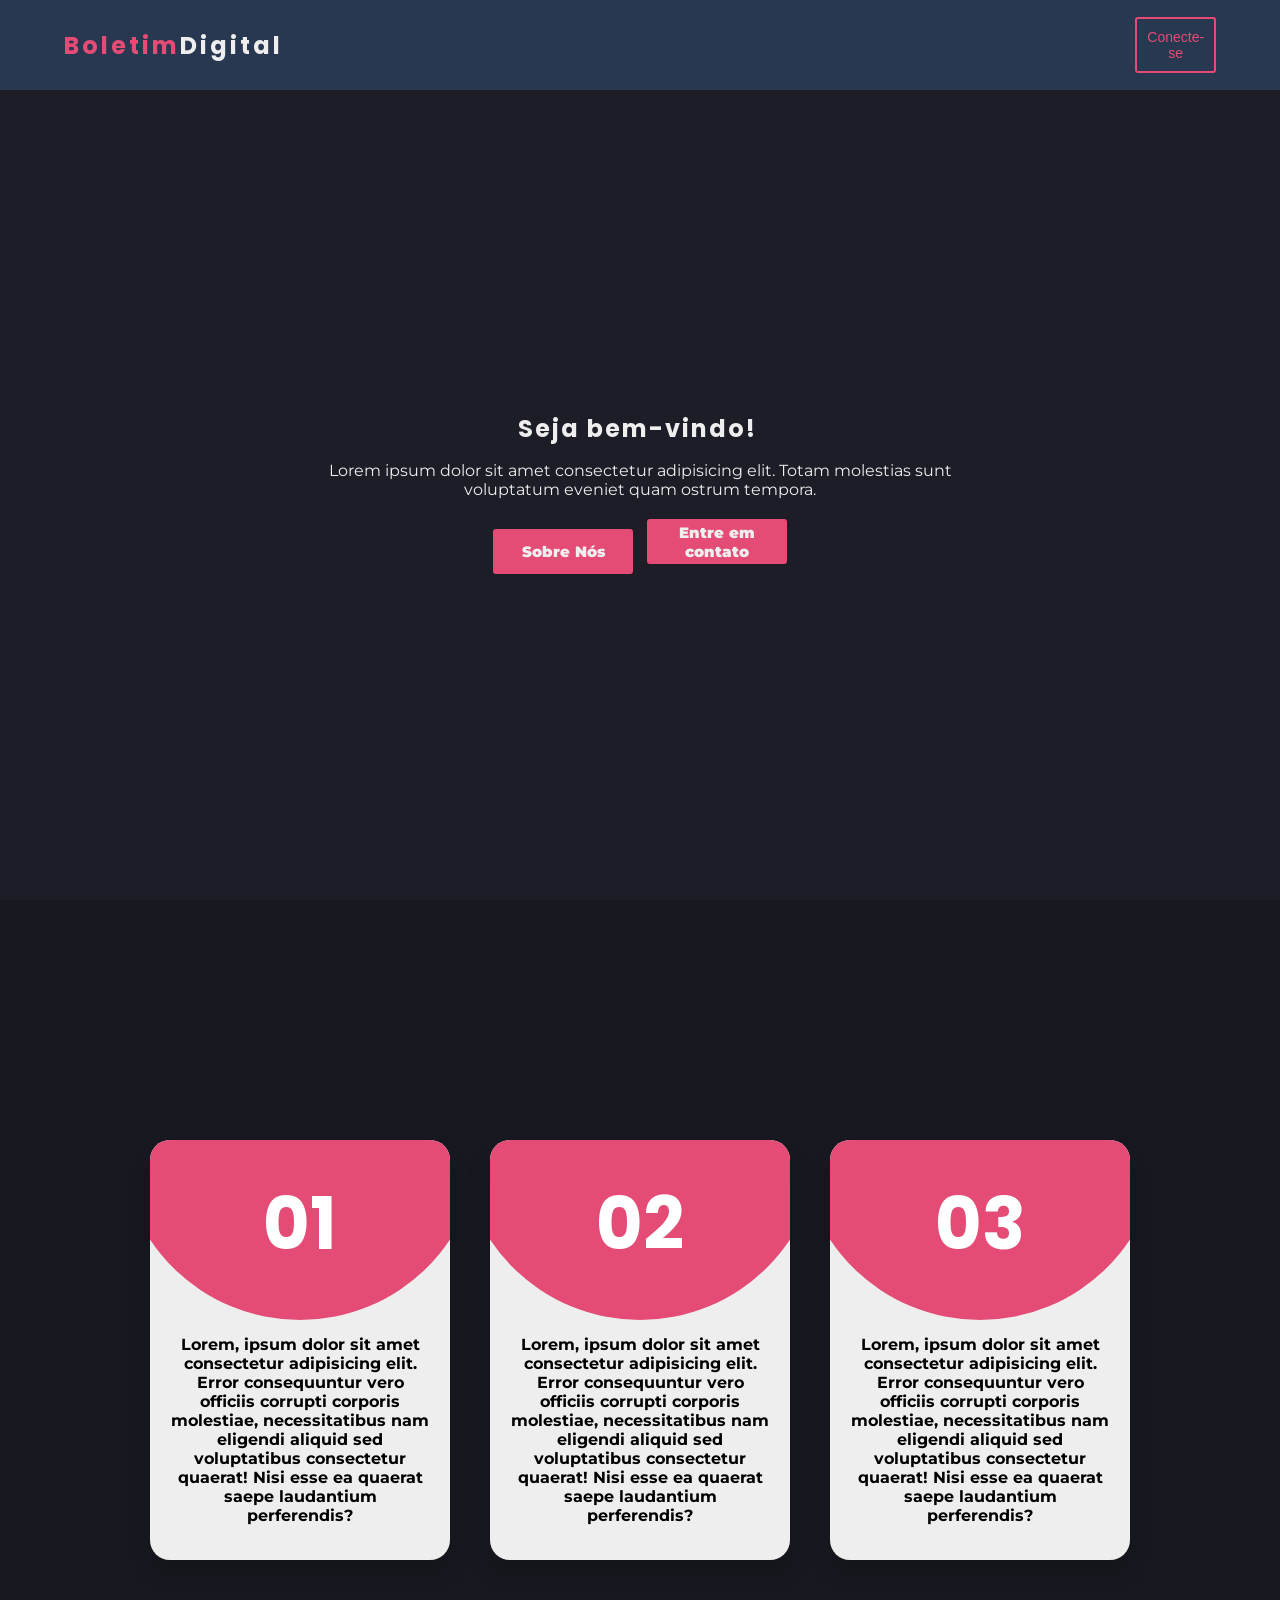
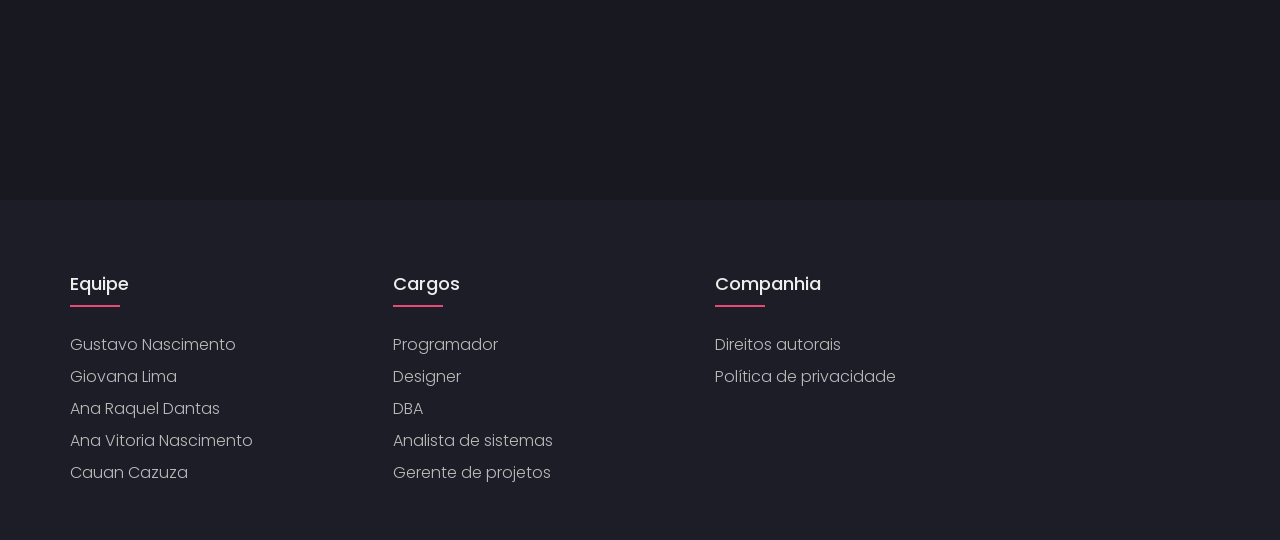
<file: site/index.html>
<!DOCTYPE html>
<html lang="pt-br">
  <head>
    <meta charset="UTF-8" />
    <meta name="viewport" content="width=device-width, initial-scale=1.0" />
    <title>Boletim Digital</title>
    <link rel="stylesheet" href="./style/style.css" />
    <link
      rel="shortcut icon"
      href="./assets/favicon-one.png"
      type="image/x-icon"
    />
  </head>
  <body>
    <header>
      <div class="logo">
        <h2><span>Boletim</span>Digital</h2>
      </div>
      <div class="nav-links">
        <nav id="nav">
          <ul>
            <li>
              <div class="dropdown">
                <button class="dropbtn">Conecte-se</button>
                <div class="dropdown-content">
                  <a href="./html/option-log.html" target="_blank">Login</a>
                  <a href="./html/option-cad.html" target="_blank">Cadastro</a>
                </div>
              </div>
            </li>
          </ul>
        </nav>
      </div>
    </header>
    <section class="home">
      <div class="cover">
        <h1>Seja bem-vindo!</h1>
        <p>
          Lorem ipsum dolor sit amet consectetur adipisicing elit. Totam
          molestias sunt<br />voluptatum eveniet quam ostrum tempora.
        </p>
        <div>
          <button><a href="#sobre">Sobre Nós</a></button>
          <button><a href="#contato">Entre em contato</a></button>
        </div>
      </div>

      <section id="sobre" class="about">
        <div class="cont">
          <div class="card">
            <div class="circle">
              <h2>01</h2>
            </div>
            <div class="content">
              <p>
                Lorem, ipsum dolor sit amet consectetur adipisicing elit. Error
                consequuntur vero officiis corrupti corporis molestiae,
                necessitatibus nam eligendi aliquid sed voluptatibus consectetur
                quaerat! Nisi esse ea quaerat saepe laudantium perferendis?
              </p>
              <a href="#"> Read More </a>
            </div>
          </div>
          <div class="card">
            <div class="circle">
              <h2>02</h2>
            </div>
            <div class="content">
              <p>
                Lorem, ipsum dolor sit amet consectetur adipisicing elit. Error
                consequuntur vero officiis corrupti corporis molestiae,
                necessitatibus nam eligendi aliquid sed voluptatibus consectetur
                quaerat! Nisi esse ea quaerat saepe laudantium perferendis?
              </p>
              <a href="#"> Read More </a>
            </div>
          </div>
          <div class="card">
            <div class="circle">
              <h2>03</h2>
            </div>
            <div class="content">
              <p>
                Lorem, ipsum dolor sit amet consectetur adipisicing elit. Error
                consequuntur vero officiis corrupti corporis molestiae,
                necessitatibus nam eligendi aliquid sed voluptatibus consectetur
                quaerat! Nisi esse ea quaerat saepe laudantium perferendis?
              </p>
              <a href="#"> Read More </a>
            </div>
          </div>
        </div>
      </section>

      <footer id="contato" class="footer">
        <div class="container">
          <div class="row">
            <div class="footer-col">
              <h4>equipe</h4>
              <ul>
                <li><a href="#">Gustavo Nascimento</a></li>
                <li><a href="#">Giovana Lima</a></li>
                <li><a href="#">Ana Raquel Dantas</a></li>
                <li><a href="#">Ana Vitoria Nascimento</a></li>
                <li><a href="#">Cauan Cazuza</a></li>
              </ul>
            </div>
            <div class="footer-col">
              <h4>cargos</h4>
              <ul>
                <li><a href="#">Programador</a></li>
                <li><a href="#">Designer</a></li>
                <li><a href="#">DBA</a></li>
                <li><a href="#">Analista de sistemas</a></li>
                <li><a href="#">Gerente de projetos</a></li>
              </ul>
            </div>
            <div class="footer-col">
              <h4>Companhia</h4>
              <ul>
                <li><a href="#">Direitos autorais</a></li>
                <li><a href="#">Política de privacidade</a></li>
              </ul>
            </div>
            <!--<div class="footer-col">
              <label>Entre em contato</label>
              <input type="text">
              <input type="text">
              <input type="button" value="Enviar">
            </div>-->
          </div>
        </div>
      </footer>
    </section>
  </body>
</html>
</file>
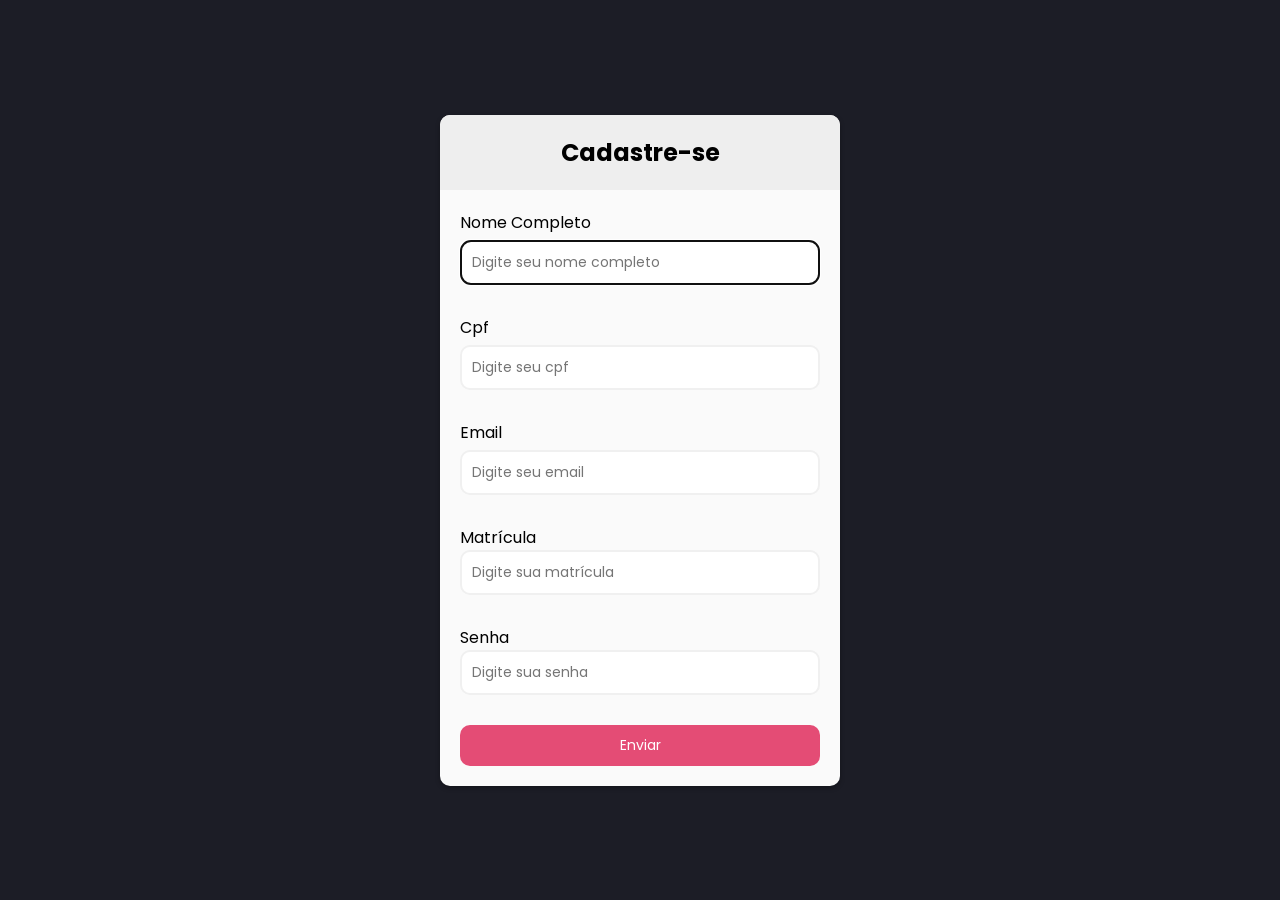
<file: site/html/cad-aluno.html>
<!DOCTYPE html>
<html lang="pt-br">
  <head>
    <meta charset="UTF-8"/>
    <meta http-equiv="X-UA-Compatible" content="IE=edge"/>
    <meta name="viewport" content="width=device-width, initial-scale=1.0"/>
    <link rel="stylesheet" href="../style/cad-style.css"/>
    <link rel="shortcut icon" href="../assets/user.png" type="image/x-icon">
    <link rel="preconnect" href="https://fonts.googleapis.com"/>
    <link rel="preconnect" href="https://fonts.gstatic.com" crossorigin/>
    <link href="https://fonts.googleapis.com/css2?family=Poppins:wght@400;500;600;700;900&display=swap" rel="stylesheet"/>
    <title>Cadastro do Aluno</title>
  </head>
  <body>
    <div class="container">
      <div class="header">
        <h2>Cadastre-se</h2>
      </div>

      <form id="form" class="form">
        <div class="form-control">
          <label for="username">Nome Completo</label>
          <input
            type="text"
            placeholder="Digite seu nome completo" required autofocus/>
        </div>

        <div class="form-control">
          <label for="text">Cpf</label>
          <input type="text" maxlength="11"
          placeholder="Digite seu cpf" required autofocus/>
        </div>

        <div class="form-control">
          <label for="email">Email</label>
          <input
            type="email" 
            placeholder="Digite seu email" required autofocus/>
        </div>

        <div class="form-control">
          <label">Matrícula</label>
          <input
            type="text" maxlength="6"
            placeholder="Digite sua matrícula" required autofocus/>
        </div>

        <div class="form-control">
          <label">Senha</label>
          <input
            type="password" maxlength="6"
            placeholder="Digite sua senha" required autofocus/>
        </div>

        <button type="submit">Enviar</button>
      </form>
    </div>

  </body>
</html>
</file>
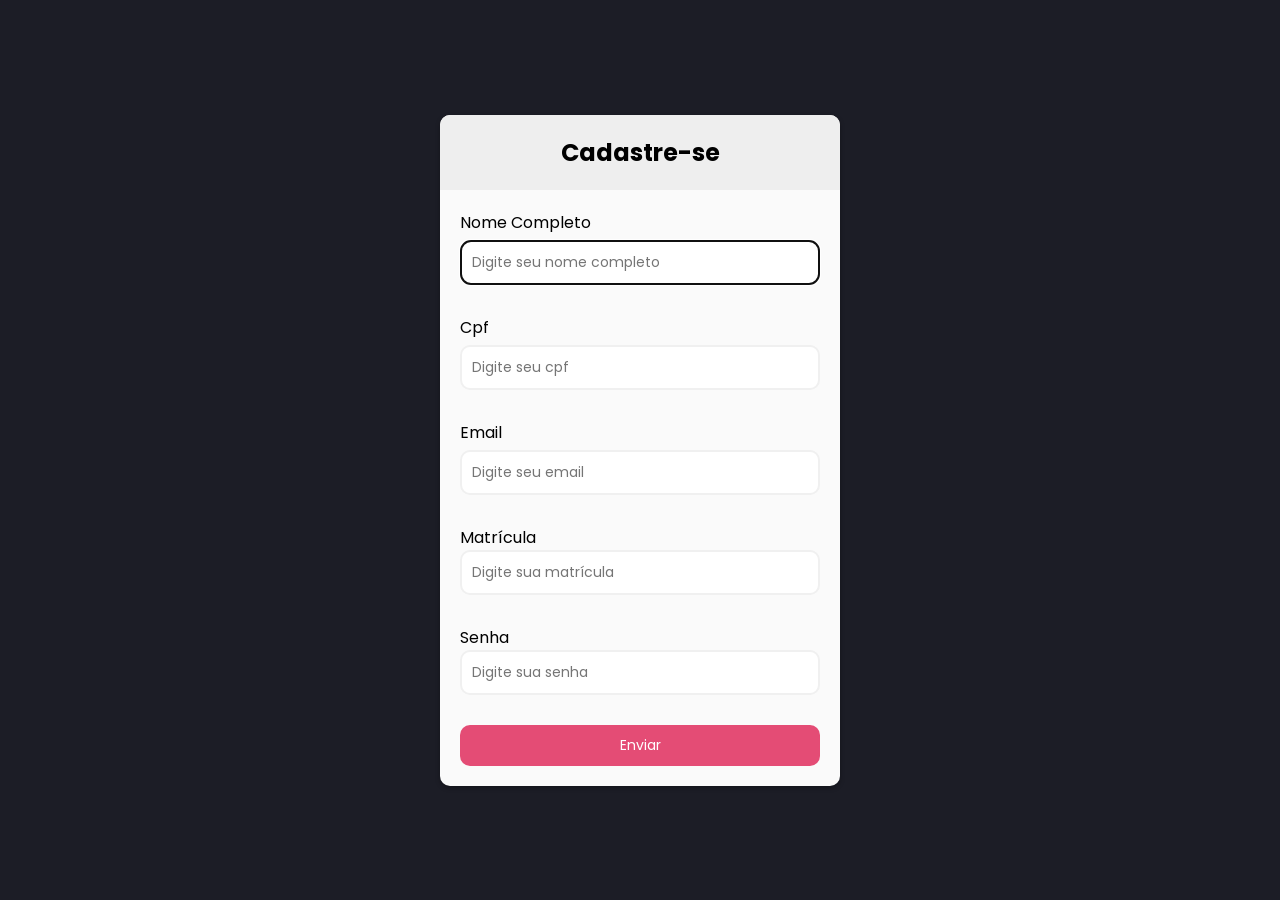
<file: site/html/cad-professor.html>
<!DOCTYPE html>
<html lang="pt-br">
  <head>
    <meta charset="UTF-8"/>
    <meta http-equiv="X-UA-Compatible" content="IE=edge"/>
    <meta name="viewport" content="width=device-width, initial-scale=1.0"/>
    <link rel="stylesheet" href="../style/cad-style.css"/>
    <link rel="shortcut icon" href="../assets/user.png" type="image/x-icon">
    <link rel="preconnect" href="https://fonts.googleapis.com"/>
    <link rel="preconnect" href="https://fonts.gstatic.com" crossorigin/>
    <link href="https://fonts.googleapis.com/css2?family=Poppins:wght@400;500;600;700;900&display=swap" rel="stylesheet"/>
    <title>Cadastro do Professor</title>
  </head>
  <body>
    <div class="container">
      <div class="header">
        <h2>Cadastre-se</h2>
      </div>

      <form id="form" class="form">
        <div class="form-control">
          <label for="username">Nome Completo</label>
          <input
            type="text"
            placeholder="Digite seu nome completo" required autofocus/>
        </div>

        <div class="form-control">
          <label for="text">Cpf</label>
          <input type="text" maxlength="11"
          placeholder="Digite seu cpf" required autofocus/>
        </div>

        <div class="form-control">
          <label for="email">Email</label>
          <input
            type="email" 
            placeholder="Digite seu email" required autofocus/>
        </div>

        <div class="form-control">
          <label">Matrícula</label>
          <input
            type="text" maxlength="6"
            placeholder="Digite sua matrícula" required autofocus/>
        </div>

        <div class="form-control">
          <label">Senha</label>
          <input
            type="password" maxlength="6"
            placeholder="Digite sua senha" required autofocus/>
        </div>

        <button type="submit">Enviar</button>
      </form>
    </div>

  </body>
</html>
</file>
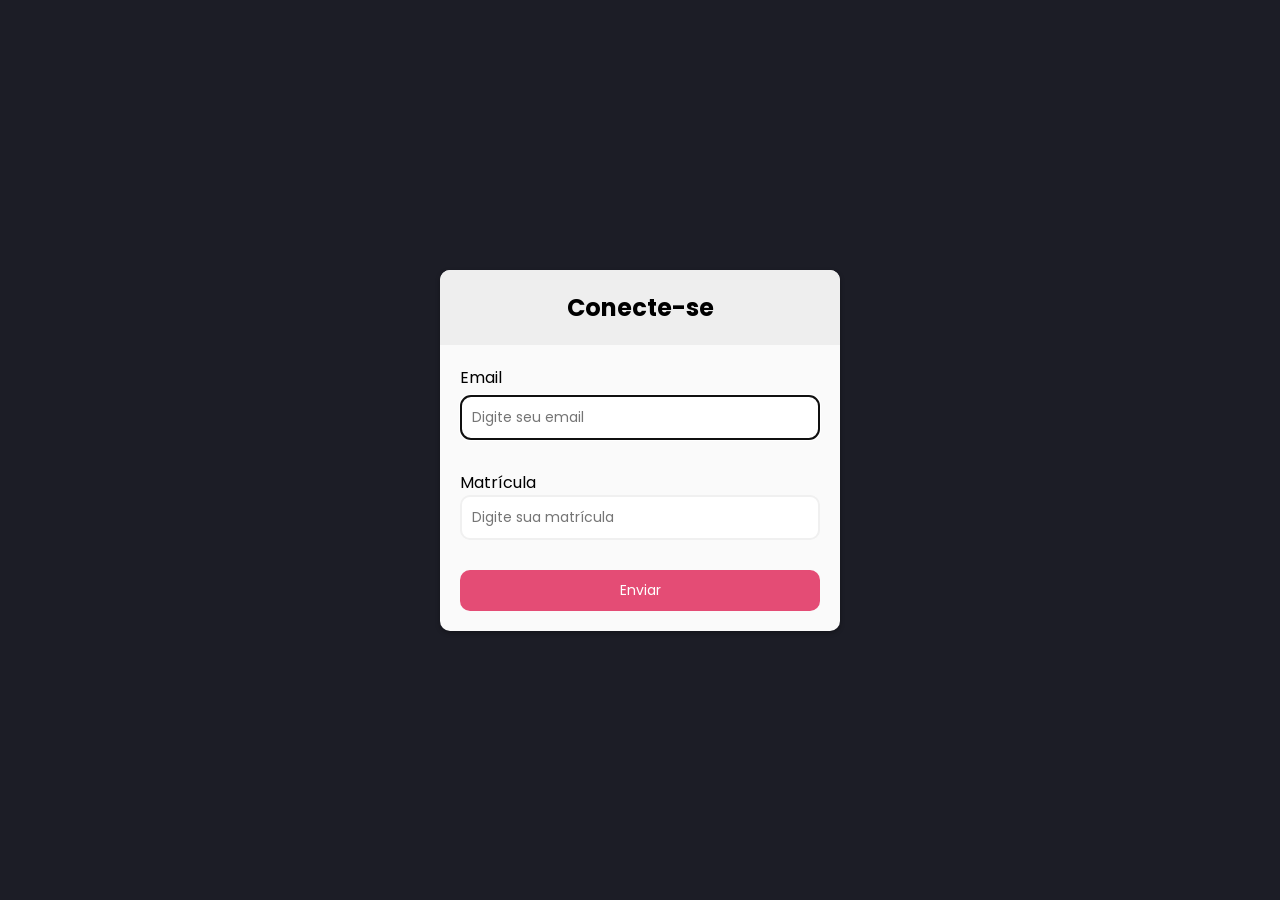
<file: site/html/log-aluno.html>
<!DOCTYPE html>
<html lang="pt-br">
  <head>
    <meta charset="UTF-8"/>
    <meta http-equiv="X-UA-Compatible" content="IE=edge"/>
    <meta name="viewport" content="width=device-width, initial-scale=1.0"/>
    <link rel="stylesheet" href="../style/log-style.css"/>
    <link rel="shortcut icon" href="../assets/user.png" type="image/x-icon">
    <link rel="preconnect" href="https://fonts.googleapis.com"/>
    <link rel="preconnect" href="https://fonts.gstatic.com" crossorigin/>
    <link href="https://fonts.googleapis.com/css2?family=Poppins:wght@400;500;600;700;900&display=swap" rel="stylesheet"/>
    <title>Login do aluno</title>
  </head>
  <body>
    <div class="container">
      <div class="header">
        <h2>Conecte-se</h2>
      </div>

      <form id="form" class="form">

        <div class="form-control">
          <label for="email">Email</label>
          <input
            type="email"
            placeholder="Digite seu email" required autofocus/>
        </div>

        <div class="form-control">
          <label">Matrícula</label>
          <input
            type="password" maxlength="6"
            placeholder="Digite sua matrícula" required autofocus/>
        </div>

        <button type="submit">Enviar</button>
      </form>
    </div>

  </body>
</html>
</file>
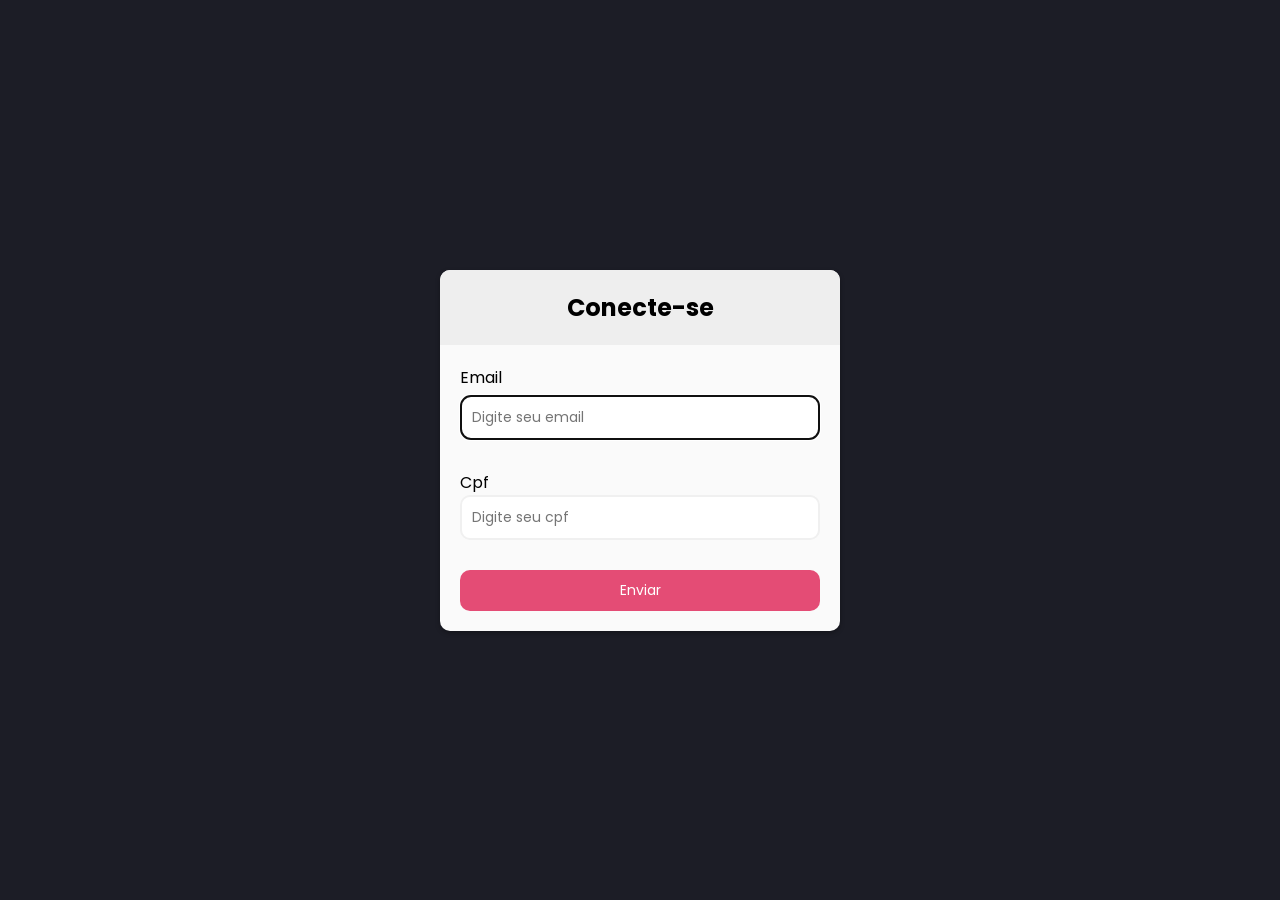
<file: site/html/log-prof.html>
<!DOCTYPE html>
<html lang="pt-br">
  <head>
    <meta charset="UTF-8"/>
    <meta http-equiv="X-UA-Compatible" content="IE=edge"/>
    <meta name="viewport" content="width=device-width, initial-scale=1.0"/>
    <link rel="stylesheet" href="../style/log-style.css"/>
    <link rel="shortcut icon" href="../assets/user.png" type="image/x-icon">
    <link rel="preconnect" href="https://fonts.googleapis.com"/>
    <link rel="preconnect" href="https://fonts.gstatic.com" crossorigin/>
    <link href="https://fonts.googleapis.com/css2?family=Poppins:wght@400;500;600;700;900&display=swap" rel="stylesheet"/>
    <title>Login do professor</title>
  </head>
  <body>
    <div class="container">
      <div class="header">
        <h2>Conecte-se</h2>
      </div>

      <form id="form" class="form">

        <div class="form-control">
          <label for="email">Email</label>
          <input
            type="email"
            placeholder="Digite seu email" required autofocus/>
        </div>

        <div class="form-control">
          <label">Cpf</label>
          <input
            type="text" maxlength="11"
            placeholder="Digite seu cpf" required autofocus/>
        </div>

        <button type="submit">Enviar</button>
      </form>
    </div>

  </body>
</html>
</file>
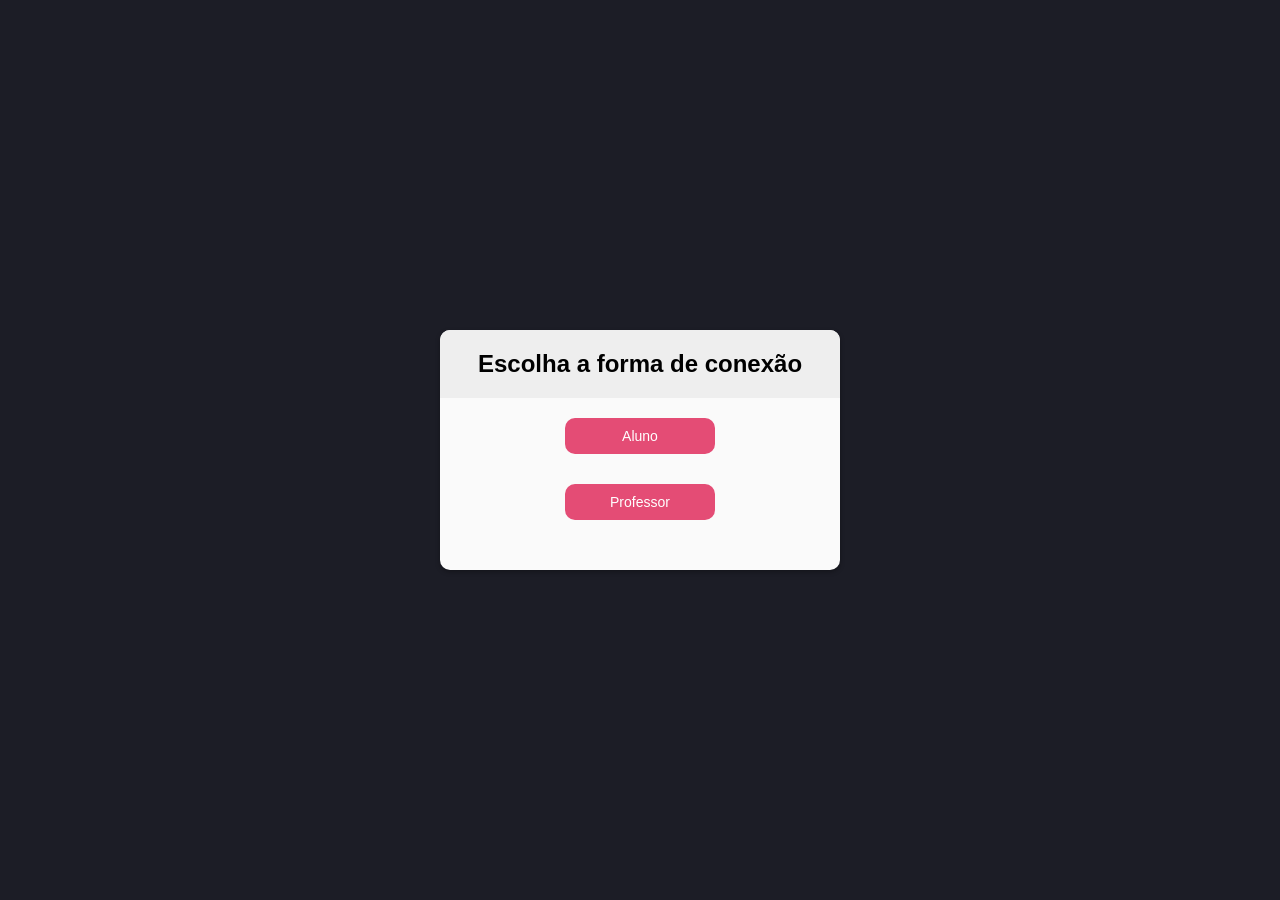
<file: site/html/option-cad.html>
<!DOCTYPE html>
<html lang="pt-br">
<head>
  <meta charset="UTF-8">
  <meta http-equiv="X-UA-Compatible" content="IE=edge">
  <meta name="viewport" content="width=device-width, initial-scale=1.0">
  <link rel="shortcut icon" href="../assets/user.png" type="image/x-icon">
  <link rel="stylesheet" href="../style/log-style.css">
  <title>Opçoes de cadastro</title>
</head>
<body>
  <div class="container">
    <div class="header">
      <h2>Escolha a forma de conexão</h2>
    </div>

    <form id="form" class="form">

      <div class="form-control" id="control">
        <button id="btn"><a target="_blank" href="../html/cad-aluno.html">Aluno</a></button>
      </div>

      <div class="form-control" id="control">
        <button id="btn"><a target="_blank" href="../html/cad-professor.html">Professor</a></button>
      </div>
</body>
</html>
</file>
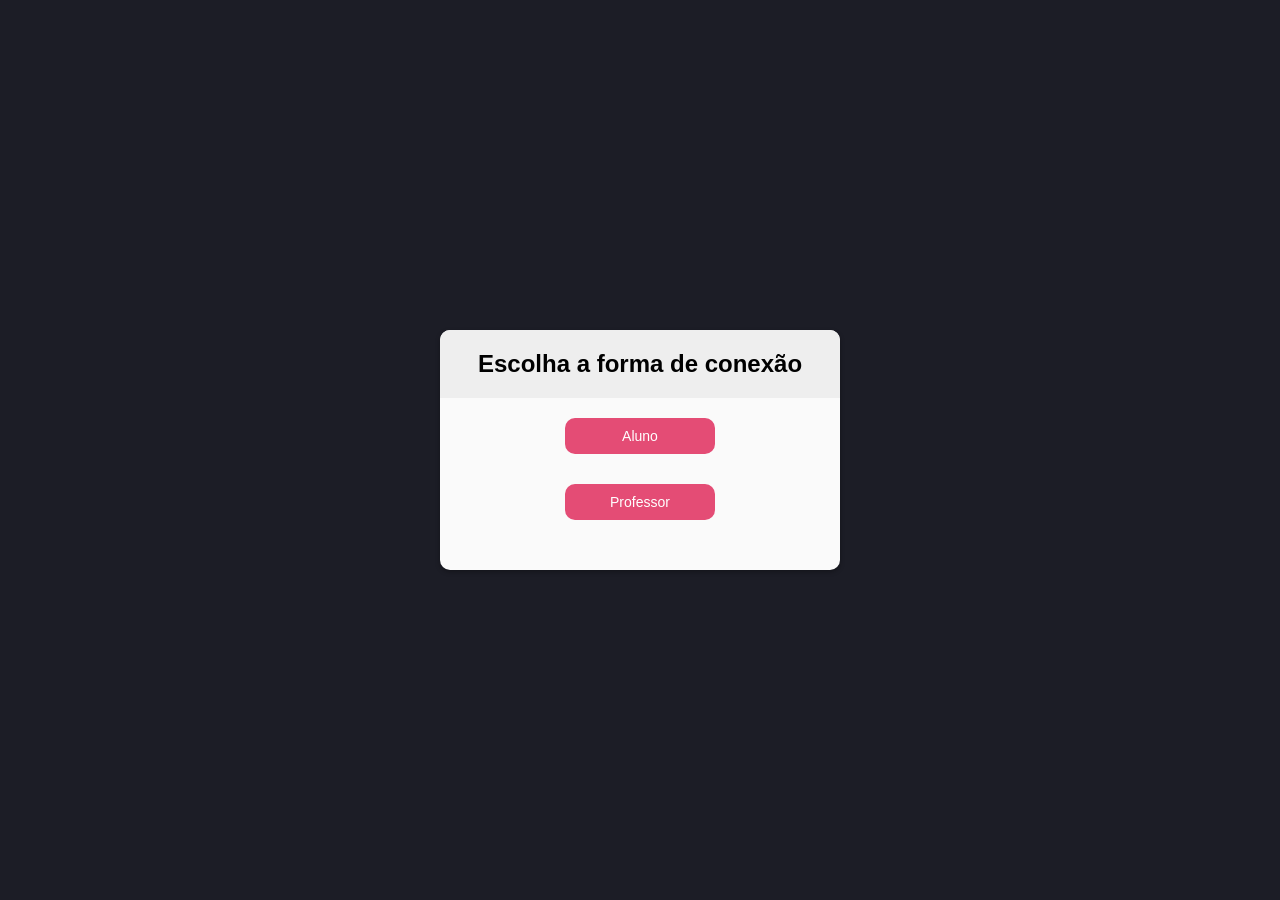
<file: site/html/option-log.html>
<!DOCTYPE html>
<html lang="pt-br">
<head>
  <meta charset="UTF-8">
  <meta http-equiv="X-UA-Compatible" content="IE=edge">
  <meta name="viewport" content="width=device-width, initial-scale=1.0">
  <link rel="shortcut icon" href="../assets/user.png" type="image/x-icon">
  <link rel="stylesheet" href="../style/log-style.css">
  <title>Opçoes de login</title>
</head>
<body>
  <div class="container">
    <div class="header">
      <h2>Escolha a forma de conexão</h2>
    </div>

    <form id="form" class="form">

      <div class="form-control" id="control">
        <button id="btn"><a target="_blank" href="../html/log-aluno.html">Aluno</a></button>
      </div>

      <div class="form-control" id="control">
        <button id="btn"><a target="_blank" href="../html/log-prof.html">Professor</a></button>
      </div>
</body>
</html>
</file>
<file: site/style/style.css>
@import url('https://fonts.googleapis.com/css2?family=Montserrat:wght@200&family=Poppins&display=swap');

* {
  text-decoration: none;
  cursor: pointer;
  color: #eee;
  border: none;
  padding: 0;
  margin: 0;
}

html {
  scroll-behavior: smooth;
}

.home {
  position: absolute;
  height: 90vh;
  width: 100%;
  background-color: #1c1d26;
  z-index: -2;
}

.cover > h1 {
  font-family: 'Poppins', sans-serif;
  text-align: center;
  letter-spacing: 2px;
}

.cover h1 {
  padding-right: 5px;
}

.cover p {
  margin: 15px;
  text-align: center;
}

.cover {
  height: 100%;
  display: flex;
  flex-direction: column;
  justify-content: center;
  align-items: center;
}

.cover button {
  margin: 5px;
  width: 140px;
  height: 45px;
  background-color: #e44c75;
  font-family: 'Montserrat', sans-serif;
  font-size: 15px;
  font-weight: 900;
  border-radius: 3px;
  transition: all;
}

.cover button:hover {
  transform: scale(1.1);
  background-color: #e6416d;
}

header {
  font-family: 'Poppins', sans-serif;
  display: flex;
  height: 10vh;
  justify-content: space-between;
  align-items: center;
  padding: 0 5%;
  background-color: #283850;
}

#nav {
  padding-left: 80%;
}

.nav-links {
  width: 35%;
  min-width: 400px;
}

.logo > h2 {
  letter-spacing: 3px;
}

.dropbtn {
  font-size: 14px;
  padding: 10px 10px;
  border: 2px solid #e44c75;
  border-radius: 3px;
  background-color: transparent;
  color: #e44c75;
  transition-duration: 300ms;
}

.dropdown {
  position: relative;
  display: inline-block;
}

.dropdown-content {
  display: none;
  position: absolute;
  background-color: #283850;
  min-width: 110px;
  box-shadow: 0px 8px 16px 0px rgba(0, 0, 0, 0.2);
  z-index: 1;
}

.dropdown-content a {
  padding: 12px 16px;
  text-decoration: none;
  display: block;
}

.dropdown-content a:hover {
  background-color: #1c1d26;
}

.dropdown:hover .dropdown-content {
  display: block;
}

.dropdown:hover .dropbtn {
  color: #eee;
  background-color: #e6416d;
}

h2 > span {
  color: #e44c75;
}

p {
  font-family: 'Montserrat', sans-serif;
}

.nav-links ul {
  display: flex;
  justify-content: space-between;
  align-items: center;
  list-style-type: none;
}

.nav-links a {
  text-decoration: none;
  font-size: 18px;
}
.nav-links a:hover {
  transition-duration: 300ms;
  color: #e44c75;
}

.about {
  height: 100vh;
  width: 100%;
  display: flex;
  justify-content: center;
  align-items: center;
  min-height: 100vh;
  background-color: #181820;
  background-attachment: fixed;
}
 
.cont{
  position: relative;
  width: 1150px;
  padding: 20px;
  display: flex;
  justify-content: center;
  align-items: center;
  flex-wrap: wrap;
}

.cont .card{
  position: relative;
  width: 300px;
  height: 420px;
  background: #eee;
  margin: 20px;
  border-radius: 20px;
  overflow: hidden;
  box-shadow: 0 15px 25px rgba(0, 0, 0, 0.2);
  transition:0.5s;
}

.cont .card .circle{
  position: relative;
  width: 100%;
  height: 100%;
  background: #000;
  clip-path: circle(180px at center 0);
  text-align: center;
  font-family: 'Poppins', sans-serif;
}

.cont .card .circle h2{
  color: #fff;
  font-size: 4.5em;
  padding: 30px 0;
}

.cont .card .content{
  position: relative;
  bottom: 245px;
  padding: 20px;
  text-align: center;
}

.cont .card .content p{
  color: rgb(0, 0, 0);
  font-weight: bold;
}

.cont .card .content a{
 position: relative;
 display: inline-block;
 padding: 10px 20px;
 background: #000;
 border-radius: 40px;
 margin-top: 40px;
}

.cont .card:nth-child(1) .circle,
.cont .card:nth-child(1) .content a{
  background: #e44c75;
}
.cont .card:nth-child(2) .circle,
.cont .card:nth-child(2) .content a{
  background: #e44c75;
}
.cont .card:nth-child(3) .circle,
.cont .card:nth-child(3) .content a{
  background: #e44c75;
}

.cont:hover .card{
  transform: scale(0.9);
  opacity: 0.5;
}

.cont .card:hover{
  transform: scale(1.1);
  opacity: 1;
}

.container{
	max-width: 1170px;
	margin:auto;
}

.row{
	display: flex;
	flex-wrap: wrap;
}

ul{
	list-style: none;
}

.footer{
	background-color: #1c1d26;
  padding: 70px 0;
  font-family: 'Poppins', sans-serif;
  height: 200px;
  width: 100%;
}

.footer-col{
   width: 25%;
   padding: 0 15px;
}

.footer-col h4{
	font-size: 18px;
	text-transform: capitalize;
	margin-bottom: 35px;
	font-weight: 500;
	position: relative;
}

.footer-col h4::before{
	content: '';
	position: absolute;
	left:0;
	bottom: -10px;
	background-color: #e44c75;
	height: 2px;
	box-sizing: border-box;
	width: 50px;
}

.footer-col ul li:not(:last-child){
	margin-bottom: 7px;
}

.footer-col ul li a{
	font-size: 16px;
	color: #ffffff;
	text-decoration: none;
	font-weight: 300;
	color: #bbbbbb;
	display: block;
	transition: all 0.3s ease;
}

.footer-col ul li a:hover{
	color: #ffffff;
	padding-left: 8px;
}

@media screen and (max-width: 1024px) {
  .nav-links a {
    font-size: 16px;
  }

  li > button {
    font-size: 16px;
    /*padding: 8px 16px;*/
  }

  nav {
    max-width: 500px;
    margin-left: auto;
    margin-right: 0;
  }
}

@media screen and (max-width: 760px) {
  .logo > h2 {
    font-size: 20px;
  }

  #nav {
    padding-left: 30%;
  }

  .footer-col{
    width: 50%;
    margin-bottom: 30px;
  }
}

@media(max-width: 574px){
  .footer {
  height: 550px;
  }

  .footer-col{
  width: 100%;
  }
}
</file>
<file: site/style/cad-style.css>
* {
  box-sizing: border-box;
  margin: 0;
  padding: 0;
  font-family: "Poppins", sans-serif;
}

body {
  width: 100%;
  min-height: 100vh;
  background: #1c1d26;
  display: flex;
  justify-content: center;
  align-items: center;
}

h2 {
  text-align: center;
}

.container {
  background-color: #fafafa;
  border-radius: 10px;
  box-shadow: 0 2px 5px rgba(0, 0, 0, 0.3);
  width: 400px;
  max-width: 100%;
  overflow: hidden;
}

.header {
  background-color: #eee;
  padding: 20px;
}

.form {
  padding: 20px;
}

.form-control {
  margin-bottom: 10px;
  padding-bottom: 20px;
  position: relative;
}

.form-control label {
  display: inline-block;
  margin-bottom: 5px;
}

.form-control input {
  border: 2px solid #f0f0f0;
  display: block;
  border-radius: 10px;
  font-size: 14px;
  width: 100%;
  padding: 10px;
}

.form button {
  background-color: #e44c75;
  cursor: pointer;
  color: #fff;
  font-size: 14px;
  width: 100%;
  border-radius: 10px;
  border: none;
  padding: 10px;
  transition: 0.5s ease-in-out;
}

.form button:hover {
  background-color: #e6416d;
  transform: scale(1.1);
  letter-spacing: 0.6px;
}
</file>
<file: site/style/log-style.css>
* {
  box-sizing: border-box;
  margin: 0;
  padding: 0;
  font-family: "Poppins", sans-serif;
  text-decoration: none;
}

body {
  width: 100%;
  min-height: 100vh;
  background: #1c1d26;
  display: flex;
  justify-content: center;
  align-items: center;
}

h2 {
  text-align: center;
}

.container {
  background-color: #fafafa;
  border-radius: 10px;
  box-shadow: 0 2px 5px rgba(0, 0, 0, 0.3);
  width: 400px;
  max-width: 100%;
  overflow: hidden;
}

.header {
  background-color: #eee;
  padding: 20px;
}

.form {
  padding: 20px;
}

.form-control {
  margin-bottom: 10px;
  padding-bottom: 20px;
  position: relative;
}

.form-control label {
  display: inline-block;
  margin-bottom: 5px;
}

.form-control input {
  border: 2px solid #f0f0f0;
  display: block;
  border-radius: 10px;
  font-size: 14px;
  width: 100%;
  padding: 10px;
}

.form button {
  background-color: #e44c75;
  cursor: pointer;
  color: #fff;
  font-size: 14px;
  width: 100%;
  border-radius: 10px;
  border: none;
  padding: 10px;
  transition: 0.5s ease-in-out;
}

.form button:hover {
  background-color: #e6416d;
  transform: scale(1.1);
  letter-spacing: 0.6px;
}

#control {
  text-align: center;
}

.form-control #btn {
  width: 150px;
}

a {
  color: inherit; 
}
</file>
